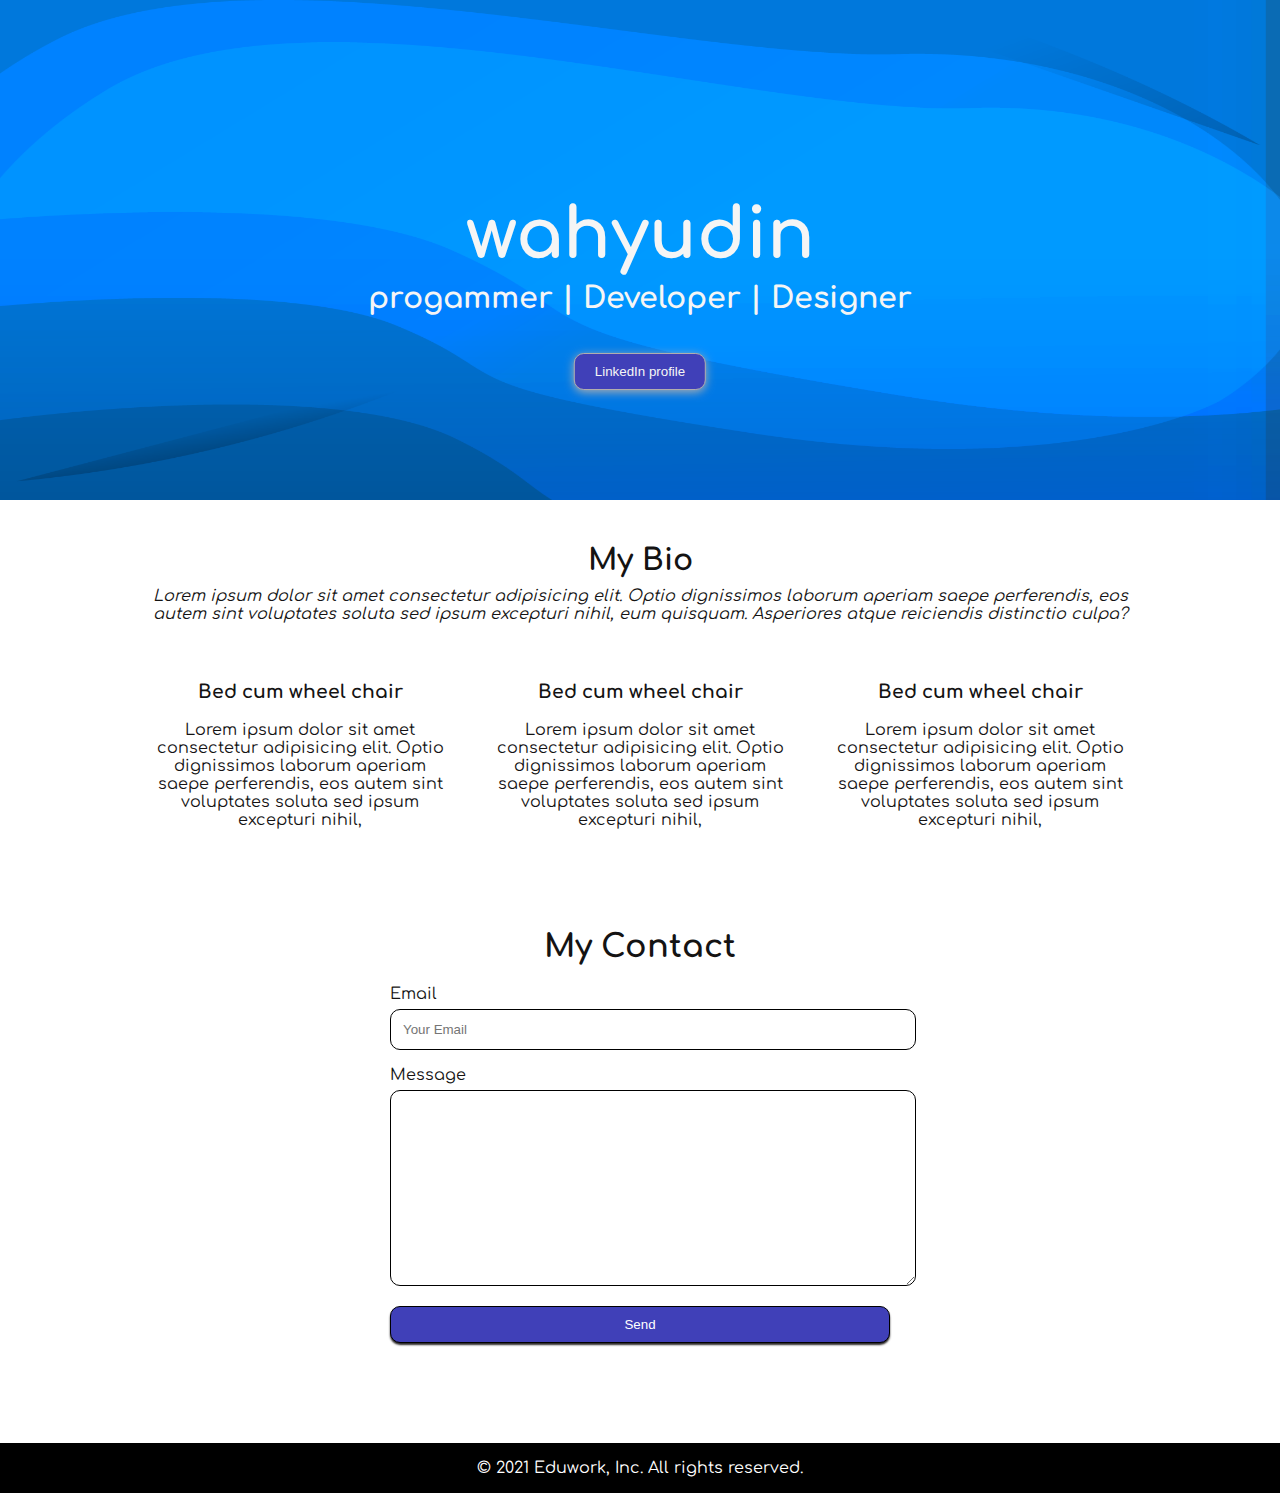
<file: index.html>
<!DOCTYPE html>
<html lang="en">
<head>
    <meta charset="UTF-8">
    <meta http-equiv="X-UA-Compatible" content="IE=edge">
    <meta name="viewport" content="width=device-width, initial-scale=1.0">
    <link href="style.css" rel="stylesheet" >
    <title>Wahyudin</title>

    <link rel="preconnect" href="https://fonts.googleapis.com">
    <link rel="preconnect" href="https://fonts.gstatic.com" crossorigin>
    <link href="https://fonts.googleapis.com/css2?family=Comfortaa:wght@700&display=swap" rel="stylesheet">

</head>
<body>
    <div class="header ">
        <img src="background.png" id="img">
        <h3 id="heading">wahyudin</h3>
        <h3 id="heading3">progammer | Developer | Designer</h3>
        <input id="button" type="button" value="LinkedIn profile" />
    </div>

    <section>
        <header>
            <h1 id="services">My Bio</h1>
            <p id="para1">Lorem ipsum dolor sit amet consectetur adipisicing elit. Optio dignissimos laborum aperiam 
                saepe perferendis, eos autem sint voluptates soluta sed ipsum excepturi nihil, eum quisquam.
                Asperiores atque reiciendis distinctio culpa?</p>

        </header>
        <div class="colom">
            <article id="article1">
                <h3>Bed cum wheel chair</h3>
                Lorem ipsum dolor sit amet consectetur adipisicing elit. 
                Optio dignissimos laborum aperiam saepe perferendis, 
                eos autem sint voluptates soluta sed ipsum excepturi nihil, 
            </article>
            <article id="article2">
                <h3>Bed cum wheel chair</h3>
                Lorem ipsum dolor sit amet consectetur adipisicing elit. 
                Optio dignissimos laborum aperiam saepe perferendis, 
                eos autem sint voluptates soluta sed ipsum excepturi nihil, 
            </article>
            <article id="article3">
                <h3>Bed cum wheel chair</h3>
                Lorem ipsum dolor sit amet consectetur adipisicing elit. 
                Optio dignissimos laborum aperiam saepe perferendis, 
                eos autem sint voluptates soluta sed ipsum excepturi nihil, 
            </article>

        </div>
    </section>

    <section class="contact">
        <h1>My Contact</h1>
        <div class="column">
            <form action="/action_page.php">
                <label for="fname">Email</label>
                <input id="fname" type="text" name="firstname" placeholder="Your Email" />
                <label for="subject">Message</label>
                <textarea id="subject" name="subject" style="height: 170px;"></textarea>
                <input type="submit" value="Send" />
            </form>
        </div>
    </section>
    <div class="footer">
        <p>&copy; 2021 Eduwork, Inc. All rights reserved.</p>
    </div>

</body>
</html>
</file>
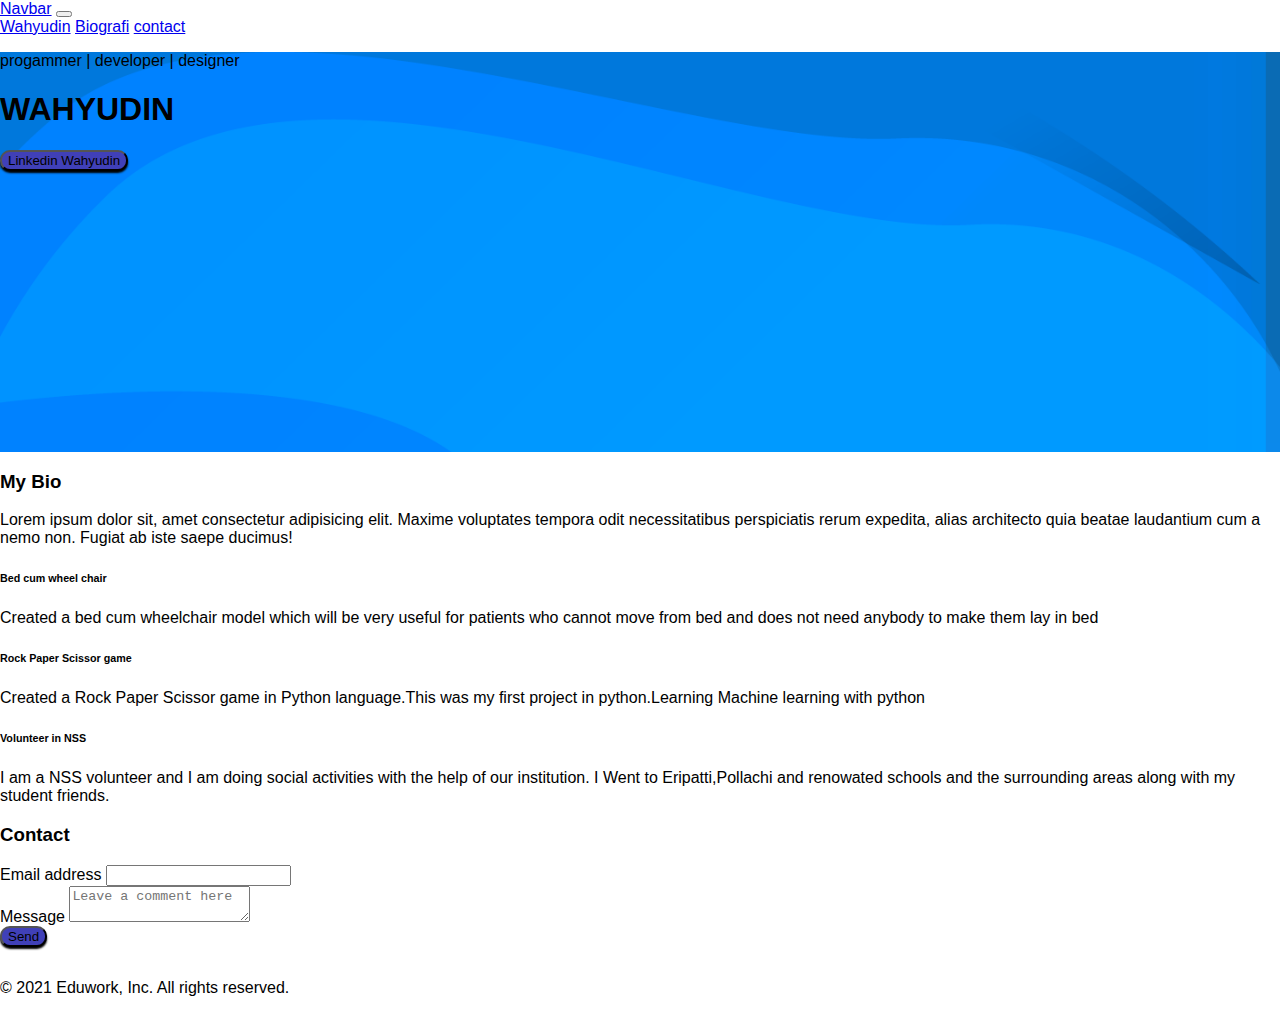
<file: bootstrap.html>
<!doctype html>
<html lang="en">
  <head>
    <!-- Required meta tags -->
    <meta charset="utf-8">
    <meta name="viewport" content="width=device-width, initial-scale=1">

    <!-- Bootstrap CSS -->
    <link href="https://cdn.jsdelivr.net/npm/bootstrap@5.1.3/dist/css/bootstrap.min.css" rel="stylesheet" integrity="sha384-1BmE4kWBq78iYhFldvKuhfTAU6auU8tT94WrHftjDbrCEXSU1oBoqyl2QvZ6jIW3" crossorigin="anonymous">
    <link href="style2.css" rel="stylesheet" >

    <title>Hello, world!</title>
  </head>
  <body>
    <nav class="navbar navbar-expand-lg navbar-dark bg-dark">
        <div class="container">
          <a class="navbar-brand" href="#">Navbar</a>
          <button class="navbar-toggler" type="button" data-bs-toggle="collapse" data-bs-target="#navbarNavAltMarkup" aria-controls="navbarNavAltMarkup" 
          aria-expanded="false" aria-label="Toggle navigation">
            <span class="navbar-toggler-icon"></span>
          </button>
          <div class="collapse navbar-collapse" id="navbarNavAltMarkup">
            <div class="navbar-nav">
              <a class="nav-link active" aria-current="page" href="#">Wahyudin</a>
              <a class="nav-link" href="#bio">Biografi</a>
              <a class="nav-link" href="#contact">contact</a>
            </div>
          </div>
        </div>
      </nav>
      
      <div class="ps-5 mb-4 bg-light rounded-3 jumbotron">
          <div class="container-fluid py-5 text-center  text-white">              
              <p class=" fs-5 fst-italic mt-5">
                progammer | developer | designer
              </p> 
              <h1 class="display-4 fs-bold">WAHYUDIN</h1>

              <button class="btn btn-primary border-dark btn-sm shadow-sm text-white px-3 py-2 mt-5">
                  Linkedin Wahyudin
              </button>             
          </div>
      </div>

      <div class="container text-center" id="bio">
            <h3 class="fw-bold fs-2">My Bio</h3>
            <p class="fs-6 fst-italic fs-light">Lorem ipsum dolor sit, amet consectetur adipisicing elit. Maxime voluptates 
              tempora odit necessitatibus perspiciatis rerum expedita, 
              alias architecto quia beatae laudantium cum a nemo non. Fugiat ab iste saepe ducimus!
            </p>  

      <div class="row text-center mt-5">
          <div class="col-lg-4 col-md-4 col-sm-12">
            <h6 class="fs-5 fw-bold">Bed cum wheel chair</h6>
            <p class="fw-light text-center">Created a bed cum wheelchair model which will be very useful for
                patients who cannot move from bed and does not need anybody to make
                them lay in bed</p>
          </div>
          <div class="col-lg-4 col-md-4 col-sm-12">
            <h6 class="fs-5 fw-bold">Rock Paper Scissor game</h6>
            <p class="fw-light" >
              Created a Rock Paper Scissor game in Python language.This was my
              first project in python.Learning Machine learning with python
            </p>
          </div>
          <div class="col-lg-4 col-md-4 col-sm-12">
            <h6 class="fs-5 fw-bold">Volunteer in NSS</h6>
            <p class="fw-light">
              I am a NSS volunteer and I am doing social activities with the help
              of our institution. I Went to Eripatti,Pollachi and renowated
              schools and the surrounding areas along with my student friends.
            </p>
          </div>
      </div>
    </div>

    <div class="container mt-5" id="contact">
        <h3 class="text-center fw-bold fs-2">Contact</h3>
        <div class="card mx-auto " style="width: 700px;">
            <form>
                <div class="mb-3">
                  <label for="exampleInputEmail1" class="form-label">Email address</label>
                  <input type="email" class="form-control" id="exampleInputEmail1" aria-describedby="emailHelp">
                </div>
                <div class="mb-3">
                    <label for="floatingTextarea">Message</label>
                    <textarea class="form-control" placeholder="Leave a comment here" id="floatingTextarea"></textarea>
                    
                </div>
 
                <div class="d-grid gap-2">
                    <button class="btn btn-primary border-dark shadow-sm text-white px-3 py-2 mt-3">
                        Send
                    </button>
                </div>             
              </form>
        </div>
    </div>

    <div class="container-fluid bg-dark mt-5 mb-0">
        <footer>
            <p class="text-white text-center footer">&copy; 2021 Eduwork, Inc. All rights reserved.</p>
        </footer>
    </div>



    <!-- Optional JavaScript; choose one of the two! -->

    <!-- Option 1: Bootstrap Bundle with Popper -->
    <script src="https://cdn.jsdelivr.net/npm/bootstrap@5.1.3/dist/js/bootstrap.bundle.min.js" integrity="sha384-ka7Sk0Gln4gmtz2MlQnikT1wXgYsOg+OMhuP+IlRH9sENBO0LRn5q+8nbTov4+1p" crossorigin="anonymous"></script>

    <!-- Option 2: Separate Popper and Bootstrap JS -->
    <!--
    <script src="https://cdn.jsdelivr.net/npm/@popperjs/core@2.10.2/dist/umd/popper.min.js" integrity="sha384-7+zCNj/IqJ95wo16oMtfsKbZ9ccEh31eOz1HGyDuCQ6wgnyJNSYdrPa03rtR1zdB" crossorigin="anonymous"></script>
    <script src="https://cdn.jsdelivr.net/npm/bootstrap@5.1.3/dist/js/bootstrap.min.js" integrity="sha384-QJHtvGhmr9XOIpI6YVutG+2QOK9T+ZnN4kzFN1RtK3zEFEIsxhlmWl5/YESvpZ13" crossorigin="anonymous"></script>
    -->
  </body>
</html>
</file>
<file: style.css>
body{
 margin : 0;
 font-family: 'Comfortaa', cursive;
}
#img {
  height: 500px;
  width: 100%;
}
.header {
  position : relative;
  text-align : center;
}
#heading{
  position: absolute;
  top: 25%;
  left: 50%;
  transform: translateX(-50%);
  color: whitesmoke;
  font-size: 70px;
  
}
#heading3 {
  position: absolute;
  top: 50%;
  left: 50%;
  transform: translateX(-50%);
  color: whitesmoke;
  font-size: 30px;
}
#button {
  position: absolute;
  top: 70%;
  left:50%;
  transform: translateX(-50%);
  background-color: rgb(64, 64, 184);
  color:whitesmoke;
  padding:10px;
  padding-left : 20px;
  padding-right:20px;
  outline: 0;
  border: 1px solid rgb(177, 174, 174);
  box-shadow: 0px 2px 10px rgb(177, 174, 174);
  border-radius: 10px;
}
section {
  background-color: white;
  color: rgb(20, 19, 19);
  width: 100%;
  height: 50%;
}
header {
  text-align: center;
}
#services {
  padding: 20px;
  font-size: 30px;
  padding-bottom: 0px;
  margin-bottom: 10px;
}
#para1{
  font-style: italic;
  width : 1000px;
  margin: 0 auto;
}
.colom {
  display: flex;
  justify-content: center;
  padding: 20px;
}

#article1{
  width: 300px;
  padding: 20px;
  text-align: center;
}
#article2{
  width: 300px;
  padding: 20px;
  text-align: center;
}
#article3{
  width: 300px;
  padding: 20px;
  text-align: center;
}
input[type="text"], 
select, 
textarea{
  width: 100%;
  padding: 12px;
  border: 1px solid black;
  margin-top: 6px;
  margin-bottom: 16px;
  resize: vertical;
  border-radius: 10px;
}
input[type="submit"] {
  /* background-color: #ff9900;
  color: white;
  padding: 12px 20px;
  border: none;
  cursor: pointer; */
  width: 100%;
  /* transform: translateX(-50%); */
  padding: 10px;
  padding-left: 20px;
  padding-right: 20px;
  color: white;
  background-color:  rgb(64, 64, 184);
  outline: none;
  box-shadow: 0px 2px 2px rgb(41, 38, 38);
  border: 1px solid black;
  border-radius: 10px;
}

input[type="submit"]:hover {
  background-color: #ffc164;
}
.contact{
  margin : 60px auto;
  width:500px;
  margin-bottom: 100px;
}
.contact h1{
  text-align: center;

}
.contact label {
  text-align: left;
}

.footer{
  background-color: black;
  width:100%;
  height:50px;
  text-align: center;
  color: white
}
.footer p{
line-height: 50px;
}
</file>
<file: style2.css>
body {
    margin : 0;
    font-family: "Roboto Slab", sans-serif;
}

.jumbotron {
    background-image: url(background.png); 
    background-size: cover;
    height: 400px;
}
.btn-primary {
    background-color: rgb(64, 64, 184);
    border-radius:  10px;
    box-shadow: 0 2px 2px black !important;
}
.btn-primary:hover {
    background-color: rgb(119, 119, 206);
}
.footer {
    line-height: 50px;
    margin-bottom: 0px;
}
</file>
